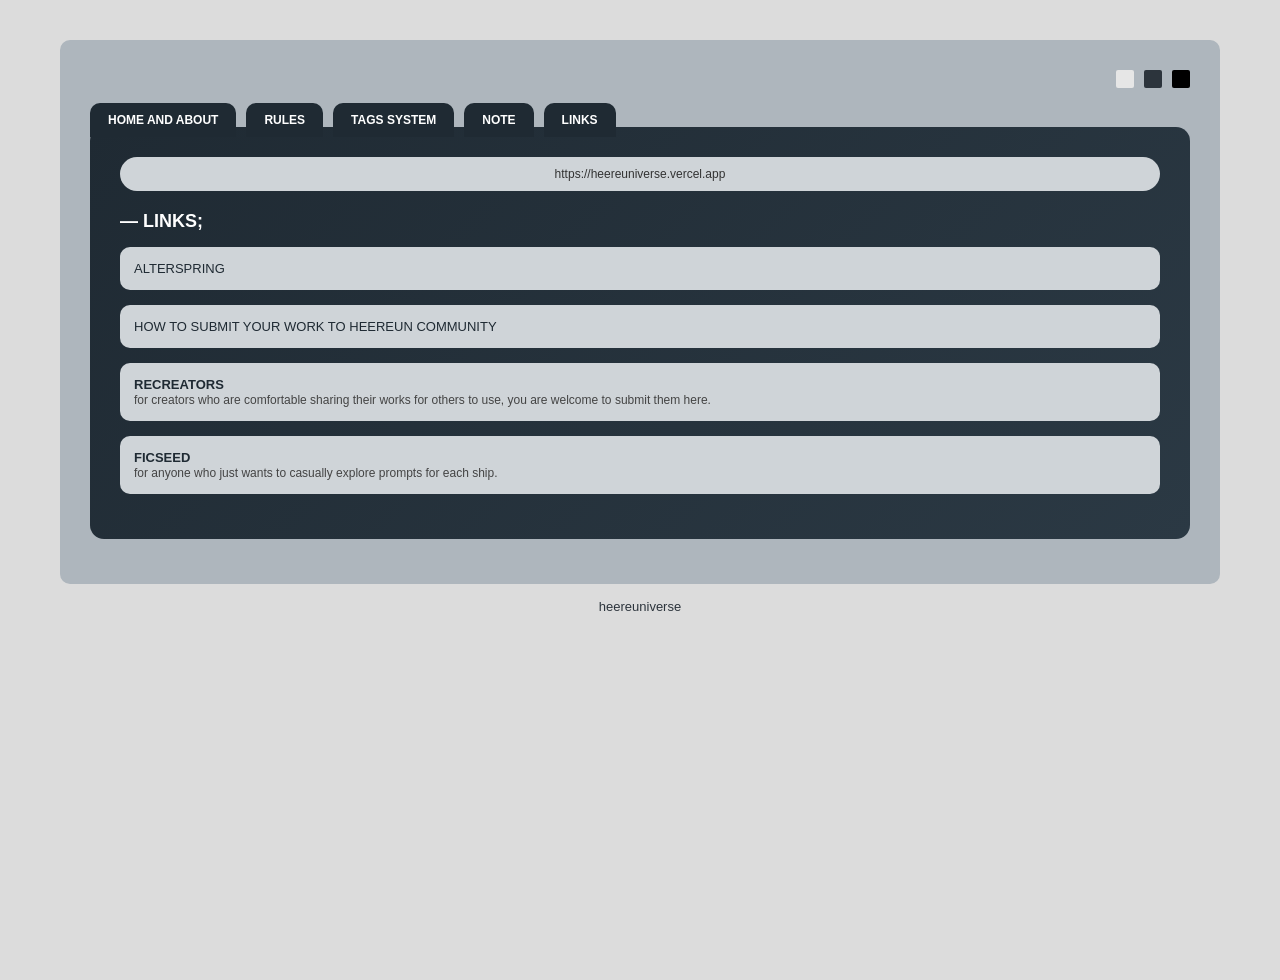
<file: links.html>
<!DOCTYPE html>
<html lang="en">
<head>
  <meta charset="UTF-8">
  <meta name="viewport" content="width=device-width, initial-scale=1.0">
  <title>Heereuniverse</title>

  <!-- HUBUNGIN KE CSS -->
  <link rel="stylesheet" href="style.css">
</head>
<body>

<div class="window">
  
  <div class="topbar">
    <div class="scroll-hint">swipe to see more →</div>
    <span></span>
    <div class="dots">
      <div class="dot light"></div>
      <div class="dot dark"></div>
      <div class="dot black"></div>
    </div>
  </div>

  <div class="tabs">
    <a href="index.html" class="tab">HOME AND ABOUT</a>
    <a href="rules.html" class="tab">RULES</a>
    <a href="tags.html" class="tab">TAGS SYSTEM</a>
    <a href="note.html" class="tab">NOTE</a>
    <a href="links.html" class="tab">LINKS</a>
  </div>

  <!-- CONTENT (BOX GELAP) -->
  <div class="content">
    <div class="url-bar">https://heereuniverse.vercel.app</div>

<div class="rules">

  <h2 class="rules-title">— LINKS;</h2>

  <a href="https://alterspring.org/@heereuniverse" class="link-box">
    ALTERSPRING
  </a>

  <a href="#" class="link-box">
    HOW TO SUBMIT YOUR WORK TO HEEREUN COMMUNITY
  </a>

  <a href="#" class="link-box">
    <b>RECREATORS</b><br>
    <span>for creators who are comfortable sharing their works for others to use, you are welcome to submit them here.</span>
  </a>

  <a href="#" class="link-box">
    <b>FICSEED</b><br>
    <span>for anyone who just wants to casually explore prompts for each ship.</span>
  </a>

</div>

</div>
</div>
  <!-- FOOTER (INI YANG PALING BAWAH) -->
  <div class="footer-wrapper">
  <div class="footer">heereuniverse</div>
</div>
</body>

</html>
</file>
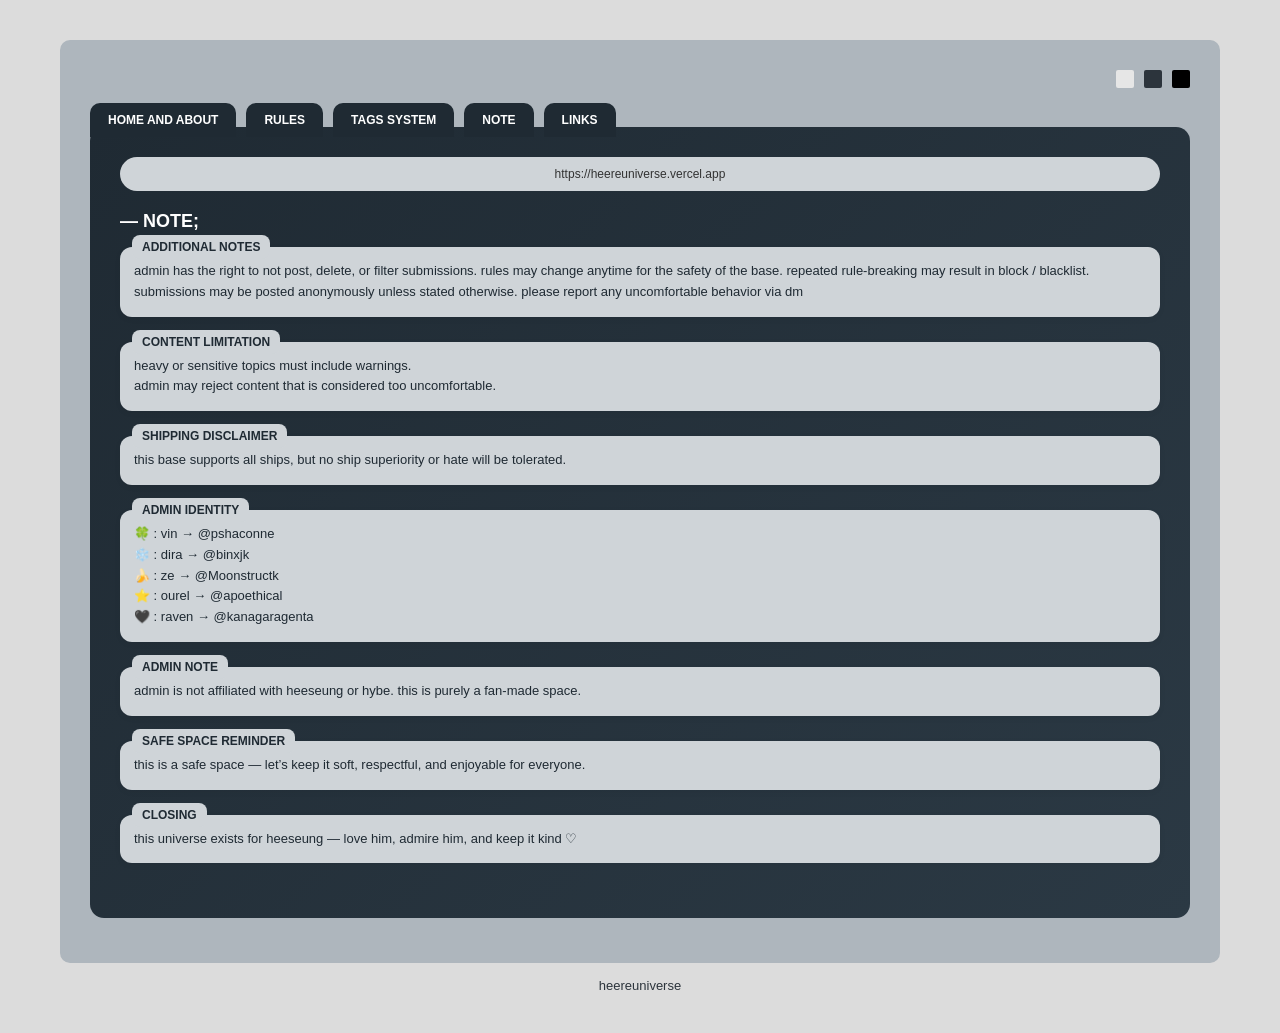
<file: note.html>
<!DOCTYPE html>
<html lang="en">
<head>
  <meta charset="UTF-8">
  <meta name="viewport" content="width=device-width, initial-scale=1.0">
  <title>Heereuniverse</title>

  <!-- HUBUNGIN KE CSS -->
  <link rel="stylesheet" href="style.css">
</head>
<body>

<div class="window">
  
  <div class="topbar">
    <div class="scroll-hint">swipe to see more →</div>
    <span></span>
    <div class="dots">
      <div class="dot light"></div>
      <div class="dot dark"></div>
      <div class="dot black"></div>
    </div>
  </div>

  <div class="tabs">
    <a href="index.html" class="tab">HOME AND ABOUT</a>
    <a href="rules.html" class="tab">RULES</a>
    <a href="tags.html" class="tab">TAGS SYSTEM</a>
    <a href="note.html" class="tab">NOTE</a>
    <a href="links.html" class="tab">LINKS</a>
  </div>

  <!-- CONTENT (BOX GELAP) -->
  <div class="content">
    <div class="url-bar">https://heereuniverse.vercel.app</div>

<div class="rules">

  <h2 class="rules-title">— NOTE;</h2>

  <!-- ADDITIONAL NOTES -->
  <div class="rules-section">
    <div class="card-label">ADDITIONAL NOTES</div>
    <div class="rules-box">
      admin has the right to not post, delete, or filter submissions. rules may change anytime for the safety 
of the base.
repeated rule-breaking may result in block / blacklist. submissions may be posted 
anonymously unless stated otherwise.
please report any uncomfortable behavior via dm
</div>
  </div>

  <!-- CONTENT LIMITATION -->
  <div class="rules-section">
    <div class="card-label">CONTENT LIMITATION</div>
    <div class="rules-box">
      heavy or sensitive topics must include warnings.<br>
      admin may reject content that is considered too uncomfortable.
    </div>
  </div>

  <!-- SHIPPING DISCLAIMER -->
  <div class="rules-section">
    <div class="card-label">SHIPPING DISCLAIMER</div>
    <div class="rules-box">
      this base supports all ships, but no ship superiority or hate will be tolerated.
</div>
  </div>

  <!-- ADMIN IDENTITY -->
  <div class="rules-section">
    <div class="card-label">ADMIN IDENTITY</div>
    <div class="rules-box">
      🍀 : vin → @pshaconne<br>
      ❄️ : dira → @binxjk<br>
      🍌 : ze → @Moonstructk<br>
      ⭐ : ourel → @apoethical<br>
      🖤 : raven → @kanagaragenta<br>
    </div>
  </div>

  <!-- ADMIN NOTE -->
  <div class="rules-section">
    <div class="card-label">ADMIN NOTE</div>
    <div class="rules-box">
      admin is not affiliated with heeseung or hybe.
this is purely a fan-made space.
</div>
  </div>

  <!-- SAFE SPACE -->
  <div class="rules-section">
    <div class="card-label">SAFE SPACE REMINDER</div>
    <div class="rules-box">
      this is a safe space — let’s keep it soft, respectful, and enjoyable for everyone.</div>
  </div>

  <!-- CLOSING -->
  <div class="rules-section">
    <div class="card-label">CLOSING</div>
    <div class="rules-box">
      this universe exists for heeseung —
love him, admire him, and keep it kind ♡
</div>
  </div>

</div>

</div>
</div>
  <!-- FOOTER (INI YANG PALING BAWAH) -->
  <div class="footer-wrapper">
  <div class="footer">heereuniverse</div>
</div>
</body>

</html>
</file>
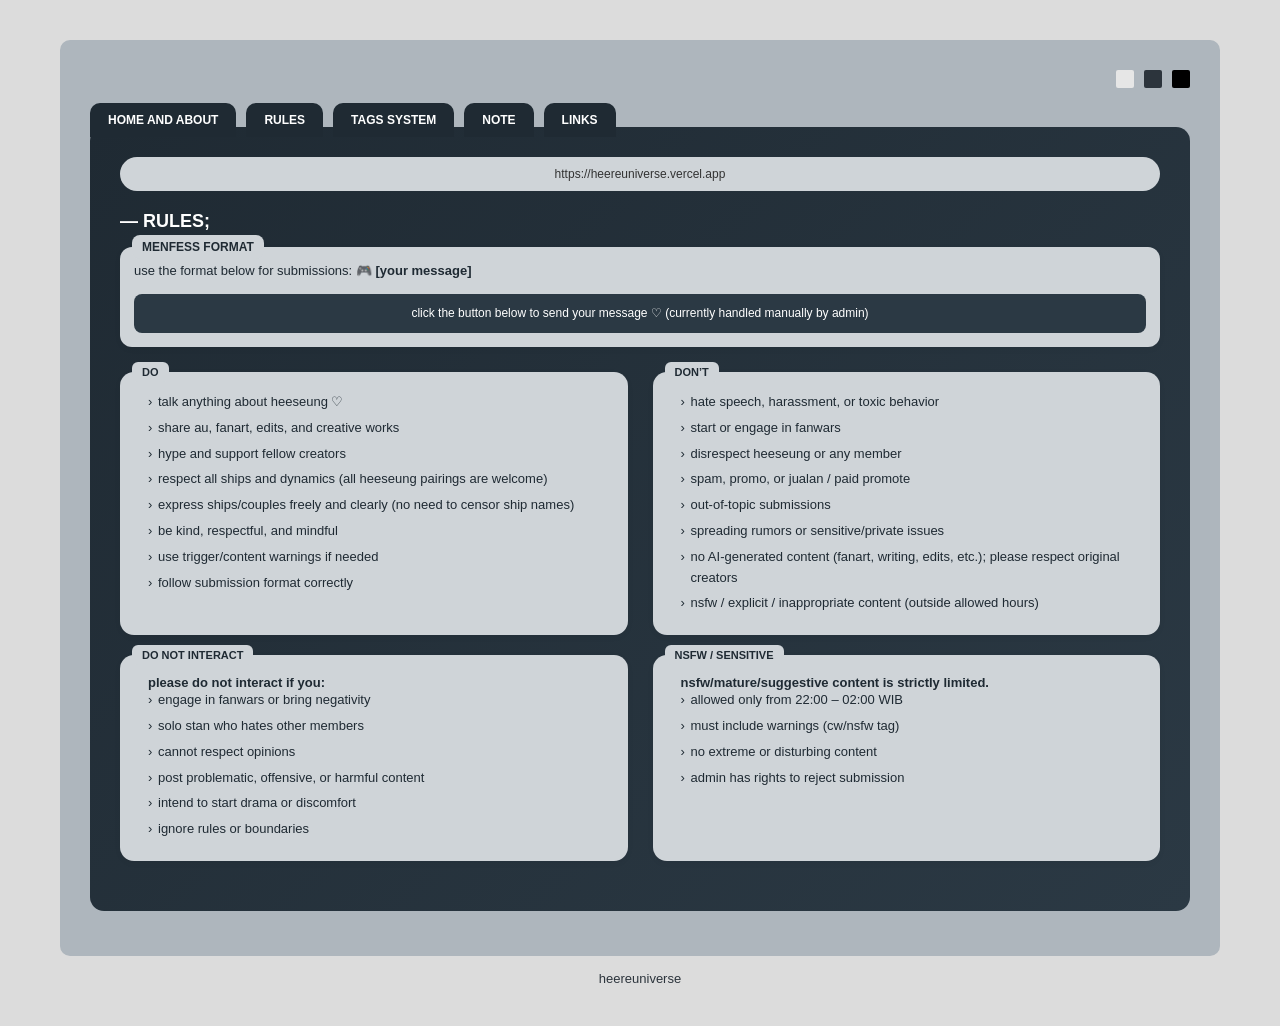
<file: rules.html>
<!DOCTYPE html>
<html lang="en">
<head>
  <meta charset="UTF-8">
  <meta name="viewport" content="width=device-width, initial-scale=1.0">
  <title>Heereuniverse</title>

  <!-- HUBUNGIN KE CSS -->
  <link rel="stylesheet" href="style.css">
</head>
<body>

<div class="window">
  
  <div class="topbar">
    <div class="scroll-hint">swipe to see more →</div>
    <span></span>
    <div class="dots">
      <div class="dot light"></div>
      <div class="dot dark"></div>
      <div class="dot black"></div>
    </div>
  </div>

  <div class="tabs">
    <a href="index.html" class="tab">HOME AND ABOUT</a>
    <a href="rules.html" class="tab">RULES</a>
    <a href="tags.html" class="tab">TAGS SYSTEM</a>
    <a href="note.html" class="tab">NOTE</a>
    <a href="links.html" class="tab">LINKS</a>
  </div>

  <!-- CONTENT (BOX GELAP) -->
  <div class="content">
    <div class="url-bar">https://heereuniverse.vercel.app</div>

    <div class="rules">

  <h2 class="rules-title">— RULES;</h2>

  <!-- MENFESS -->
<div class="rules-section">
  <div class="card-label">MENFESS FORMAT</div>
<div class="rules-box">
  use the format below for submissions: 🎮 <b>[your message]</b>

  <a href="https://twitter.com/messages/compose?recipient_id=4635859572" target="_blank" class="menfess-btn">
    click the button below to send your message ♡
(currently handled manually by admin)
  </a>
</div>
</div>

  <!-- DO & DON'T -->
  <div class="rules-grid">

    <div class="rules-card">
      <div class="card-title">DO</div>
      <ul>
        <li>talk anything about heeseung ♡</li>
        <li>share au, fanart, edits, and creative works</li>
        <li>hype and support fellow creators</li>
        <li>respect all ships and dynamics (all heeseung pairings are welcome) </li>
        <li>express ships/couples freely and clearly (no need to censor ship names) </li>
        <li>be kind, respectful, and mindful</li>
        <li>use trigger/content warnings if needed</li>
        <li>follow submission format correctly</li>
      </ul>
    </div>

    <div class="rules-card">
      <div class="card-title">DON’T</div>
      <ul>
        <li>hate speech, harassment, or toxic behavior</li>
        <li>start or engage in fanwars</li>
        <li>disrespect heeseung or any member</li>
        <li>spam, promo, or jualan / paid promote</li>
        <li>out-of-topic submissions</li>
        <li>spreading rumors or sensitive/private issues</li>
        <li>no AI-generated content (fanart, writing, edits, etc.); please respect original creators </li>
        <li>nsfw / explicit / inappropriate content (outside allowed hours)  </li>
      </ul>
    </div>

  </div>

  <!-- DNI & NSFW -->
  <div class="rules-grid">

    <div class="rules-card">
      <div class="card-title">DO NOT INTERACT</div>
      <ul>
        <b>please do not interact if you:</b>
        <li>engage in fanwars or bring negativity</li>
        <li>solo stan who hates other members</li>
        <li>cannot respect opinions</li>
        <li>post problematic, offensive, or harmful content  </li>
        <li>intend to start drama or discomfort</li>
        <li>ignore rules or boundaries</li>
      </ul>
    </div>

    <div class="rules-card">
      <div class="card-title">NSFW / SENSITIVE</div>
      <ul>
        <b>nsfw/mature/suggestive content 
is strictly limited.
</b>
        <li>allowed only from 22:00 – 02:00 WIB</li>
        <li>must include warnings (cw/nsfw tag)</li>
        <li>no extreme or disturbing content</li>
        <li>admin has rights to reject submission</li>
      </ul>
    </div>

  </div>

</div>
  </div>




</div>
  <!-- FOOTER (INI YANG PALING BAWAH) -->
  <div class="footer-wrapper">
  <div class="footer">heereuniverse</div>
</div>
</body>

</html>
</file>
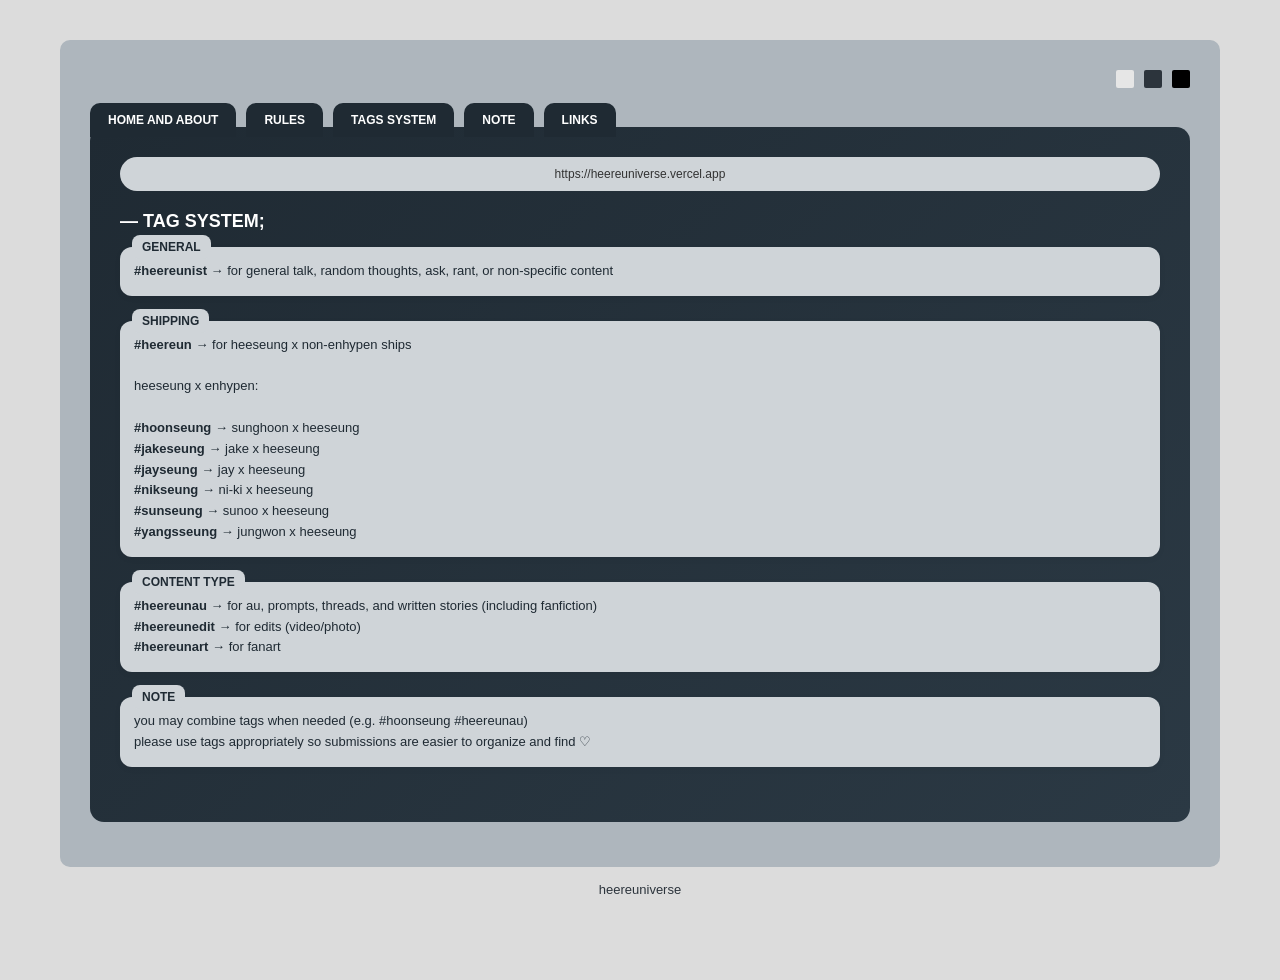
<file: tags.html>
<!DOCTYPE html>
<html lang="en">
<head>
  <meta charset="UTF-8">
  <meta name="viewport" content="width=device-width, initial-scale=1.0">
  <title>Heereuniverse</title>

  <!-- HUBUNGIN KE CSS -->
  <link rel="stylesheet" href="style.css">
</head>
<body>

<div class="window">
  
  <div class="topbar">
    <div class="scroll-hint">swipe to see more →</div>
    <span></span>
    <div class="dots">
      <div class="dot light"></div>
      <div class="dot dark"></div>
      <div class="dot black"></div>
    </div>
  </div>

  <div class="tabs">
    <a href="index.html" class="tab">HOME AND ABOUT</a>
    <a href="rules.html" class="tab">RULES</a>
    <a href="tags.html" class="tab">TAGS SYSTEM</a>
    <a href="note.html" class="tab">NOTE</a>
    <a href="links.html" class="tab">LINKS</a>
  </div>

  <!-- CONTENT (BOX GELAP) -->
  <div class="content">
    <div class="url-bar">https://heereuniverse.vercel.app</div>

<div class="rules">

  <h2 class="rules-title">— TAG SYSTEM;</h2>

  <!-- GENERAL -->
  <div class="rules-section">
    <div class="card-label">GENERAL</div>
    <div class="rules-box">
      <b>#heereunist</b> → for general talk, random thoughts, ask, rant, or non-specific content
    </div>
  </div>

  <!-- SHIPPING -->
  <div class="rules-section">
    <div class="card-label">SHIPPING</div>
    <div class="rules-box">
      <b>#heereun</b> → for heeseung x non-enhypen ships<br><br>

      heeseung x enhypen:<br><br>

      <b>#hoonseung</b> → sunghoon x heeseung<br>
      <b>#jakeseung</b> → jake x heeseung<br>
      <b>#jayseung</b> → jay x heeseung<br>
      <b>#nikseung</b> → ni-ki x heeseung<br>
      <b>#sunseung</b> → sunoo x heeseung<br>
      <b>#yangsseung</b> → jungwon x heeseung
    </div>
  </div>

  <!-- CONTENT TYPE -->
  <div class="rules-section">
    <div class="card-label">CONTENT TYPE</div>
    <div class="rules-box">
      <b>#heereunau</b> → for au, prompts, threads, and written stories (including fanfiction)<br>
      <b>#heereunedit</b> → for edits (video/photo)<br>
      <b>#heereunart</b> → for fanart
    </div>
  </div>

  <!-- NOTE -->
  <div class="rules-section">
    <div class="card-label">NOTE</div>
    <div class="rules-box">
      you may combine tags when needed (e.g. #hoonseung #heereunau)<br>
      please use tags appropriately so submissions are easier to organize and find ♡
    </div>
  </div>

</div>

</div>
</div>
  <!-- FOOTER (INI YANG PALING BAWAH) -->
  <div class="footer-wrapper">
  <div class="footer">heereuniverse</div>
</div>
</body>

</html>
</file>
<file: style.css>
body {
  margin: 0;
  font-family: 'Segoe UI', sans-serif;
  background-color: #dcdcdc;

  display: flex;
  flex-direction: column;
  align-items: center;  /* tetap atas */
  min-height: 100vh;
  padding: 40px 20px;
}

/* WINDOW */
.window {
  width: 100%;
  max-width: 1100px; /* ini kuncinya */
  background: #aeb6bd;
  border-radius: 10px;
  padding: 30px;
}

/* TOP BAR */
.topbar {
  display: flex;
  justify-content: space-between;
  align-items: center;
  margin-bottom: 15px;
}

.dots {
  display: flex;
  gap: 10px;
}

.dot {
  width: 18px;
  height: 18px;
  border-radius: 2px;
}

.dot.light { background: #e6e6e6; }
.dot.dark { background: #2c343c; }
.dot.black { background: #000; }

/* TABS */
.tabs {
  display: flex;
  gap: 10px;
  margin-bottom: -10px;
}

.tab {
  background: #1f2a33;
  padding: 10px 18px;
  border-radius: 10px 10px 0 0;
  color: white;
  font-size: 12px;
  font-weight: bold;
}

/* CONTENT BOX */
.content {
  background: linear-gradient(135deg, #1f2a33, #2b3944);
  padding: 25px;
  border-radius: 14px;
  margin-bottom: 15px;
  padding: 30px; /* sebelumnya 20–25 */
}

/* URL BAR */
.url-bar {
  background: #cfd4d8;
  border-radius: 20px;
  padding: 10px;
  text-align: center;
  font-size: 12px;
  margin-bottom: 20px;
  color: #333;
}

/* MAIN BOX */
.main-box {
  display: flex;
  gap: 25px;
  align-items: center;
}

/* IMAGE */
.main-box img {
  width: 180px;
  height: 180px;
  object-fit: cover;
  border-radius: 15px;
}

/* TEXT */
.text h2 {
  margin: 0 0 10px;
  font-size: 20px;
  color: white;
}

.text p {
  font-size: 13px;
  line-height: 1.7;
  color: #d1d5d9;
}

/* DESCRIPTION */
.description {
  text-align: center;
  font-size: 13px;
  color: #2c343c;
  margin-bottom: 10px;
}

/* FOOTER */
.footer {
  width: 100%;
  max-width: 1100px;
  text-align: center;

  font-size: 13px;
  color: #2c343c;
  margin: 15px auto 0;
}

.footer-wrapper {
  width: 100%;
}

.tab {
  background: #1f2a33;
  padding: 10px 18px;
  border-radius: 10px 10px 0 0;
  color: white;
  font-size: 12px;
  font-weight: bold;
  text-decoration: none; /* penting */
  display: inline-block;
}

.tab:hover {
  background: #2b3944;
}
/* RULES TITLE */
.rules-title {
  color: white;
  margin-bottom: 15px;
}

/* SECTION */
.rules-section {
  margin-bottom: 25px;
  position: relative;
}

/* LABEL (kayak tab kecil) */
.rules-label {
  display: inline-block;
  background: #cfd4d8;
  color: #1f2a33;
  font-size: 12px;
  font-weight: bold;
  padding: 6px 10px;
  border-radius: 6px;
  margin-bottom: 8px;
}

.rules-box {
  background: #cfd4d8;
  border-radius: 12px;
  padding: 14px;
  font-size: 12px;
  color: #1f2a33;
  line-height: 1.6;
}

/* BOX FULL */
.rules-box.full {
  background: #cfd4d8;
  padding: 12px;
  border-radius: 10px;
  font-size: 12px;
  color: #1f2a33;
}
/* LABEL (INI KUNCI BANGET) */
.card-label {
  position: absolute;
  top: -12px;
  left: 12px;
  background: #cfd4d8;
  color: #1f2a33;
  font-size: 11px;
  font-weight: 700;
  padding: 5px 10px;
  border-radius: 8px;
}
/* LABEL NYATU */
.inline-label {
  display: inline-block;
  background: #cfd4d8;
  font-weight: bold;
  font-size: 11px;
  padding: 4px 8px;
  border-radius: 6px;
  margin-bottom: 6px;
}

/* TEXT */
.rules-box.full p {
  margin: 5px 0 0;
}

/* GRID 2 KOLOM */
.rules-grid {
  display: grid;
  grid-template-columns: 1fr 1fr;
  gap: 25px;
  margin-top: 15px;
  margin-bottom: 20px;
}

/* CARD */
/* CARD */
.rules-card {
  background: #cfd4d8;
  padding: 20px 16px 16px;
  border-radius: 14px;
  position: relative;
}

/* LABEL NEMPEL */
.card-title {
  position: absolute;
  top: -10px;
  left: 12px;
  background: #cfd4d8;
  color: #1f2a33;
  font-size: 11px;
  font-weight: bold;
  padding: 4px 10px;
  border-radius: 6px;
}

/* LIST */
.rules-card ul {
  margin: 0;
  padding-left: 12px;
  font-size: 13px;
  color: #1f2a33;
}

.rules-card li {
  list-style: none;
  margin-bottom: 6px;
  position: relative;
  padding-left: 10px;
  line-height: 1.6;
}

.rules-card li::before {
  content: "›";
  position: absolute;
  left: 0;
}

/* LIST */

.rules-card li {
  margin-bottom: 5px;
}
.rules-card,
.rules-box {
  box-shadow: 0 2px 6px rgba(0,0,0,0.05);
}
/* TITLE RULES */
.rules-title {
  font-size: 18px;
}

/* LABEL (DO, DON'T, dll) */
.card-label {
  font-size: 12px;
}

/* ISI TEXT */
.rules-card ul {
  font-size: 13px;
}

/* MENFESS TEXT */
.rules-box {
  font-size: 13px;
}
.rules-grid + .rules-grid {
  margin-top: 10px;
}
.link-box {
  display: block;
  background: #cfd4d8;
  padding: 14px;
  border-radius: 10px;
  margin-bottom: 15px;

  color: #1f2a33;
  text-decoration: none;
  font-size: 13px;
}

/* HOVER EFFECT 🔥 */
.link-box:hover {
  background: #bfc6cc;
  transform: translateY(-2px);
  transition: 0.2s ease;
}

/* TEXT KECIL */
.link-box span {
  font-size: 12px;
  color: #444;
}
.scroll-hint {
  display: none;
}
/* ================= MOBILE ================= */
@media (max-width: 768px) {
  .scroll-hint {
    display: block;
    font-size: 11px;
    color: #2c343c;
    opacity: 0.7;
    font-style: italic;
    margin-left: 6px;
    animation: swipeHint 1.5s infinite;

  }
  @keyframes swipeHint {
  0% { transform: translateX(0); }
  50% { transform: translateX(5px); }
  100% { transform: translateX(0); }
}
}
@media (max-width: 768px) {

  body {
    padding: 30px 25px;
  }

  .window {
    padding: 12px;
    border-radius: 14px;
    padding: 12px;
  }
.link-box {
  width: 100%;
  box-sizing: border-box;
}
  .content {
    padding: 18px;
    border-radius: 18px;
    box-shadow: 0 10px 25px rgba(0,0,0,0.25);
  }
.topbar {
  margin-bottom: 10px;
  padding: 10px 0;
  display: flex;
    justify-content: space-between;
    align-items: center;
}

  /* TABS jadi scrollable */
  .tabs {
    flex-wrap: nowrap;
    overflow-x: auto;
    gap: 8px;
    padding: 0 2px;
    scroll-padding: 8px;
  }
.tabs::before,
.tabs::after {
  content: "";
  flex: 0 0 4px;
}
  .tab {
    font-size: 11px;
    padding: 8px 12px;
    white-space: nowrap;
  }

  /* URL bar */
  .url-bar {
    font-size: 11px;
    padding: 8px;
  }

  /* GRID jadi 1 kolom */
  .rules-grid {
    grid-template-columns: 1fr;
  }

  /* CARD */
  .rules-card {
    padding: 16px 12px;
  }

  /* TEXT */
  .rules-card ul {
    font-size: 12px;
  }

  .rules-box {
    font-size: 12px;
  }

  /* LINK BOX */
  .link-box {
    font-size: 12px;
    padding: 12px;
  }

  /* TITLE */
  .rules-title {
    font-size: 16px;
  }

  /* FOOTER */
  .footer {
    font-size: 12px;
  }
}
@media (max-width: 768px) {
  .main-box {
    flex-direction: column;
    text-align: center;
  }

  .main-box img {
  width: 150px;
  height: 150px;
  border-radius: 18px;
}
.text p {
  font-size: 13px;
  line-height: 1.9;
  padding: 0 6px;
}
.text h2 {
  font-size: 18px;
  margin-top: 10px;
}
.description {
  padding: 0 12px;
  margin-top: 10px;
  line-height: 1.7;
}
}
.tabs::-webkit-scrollbar {
  display: none;
}

.menfess-btn {
  display: block;
  margin-top: 12px;
  background: #2b3944;
  color: #fff;
  text-align: center;
  padding: 10px;
  border-radius: 8px;
  font-size: 12px;
  text-decoration: none;
  transition: 0.2s ease;
}

/* hover effect */
.menfess-btn:hover {
  background: #1f2a33;
  transform: translateY(-1px);
}
</file>
